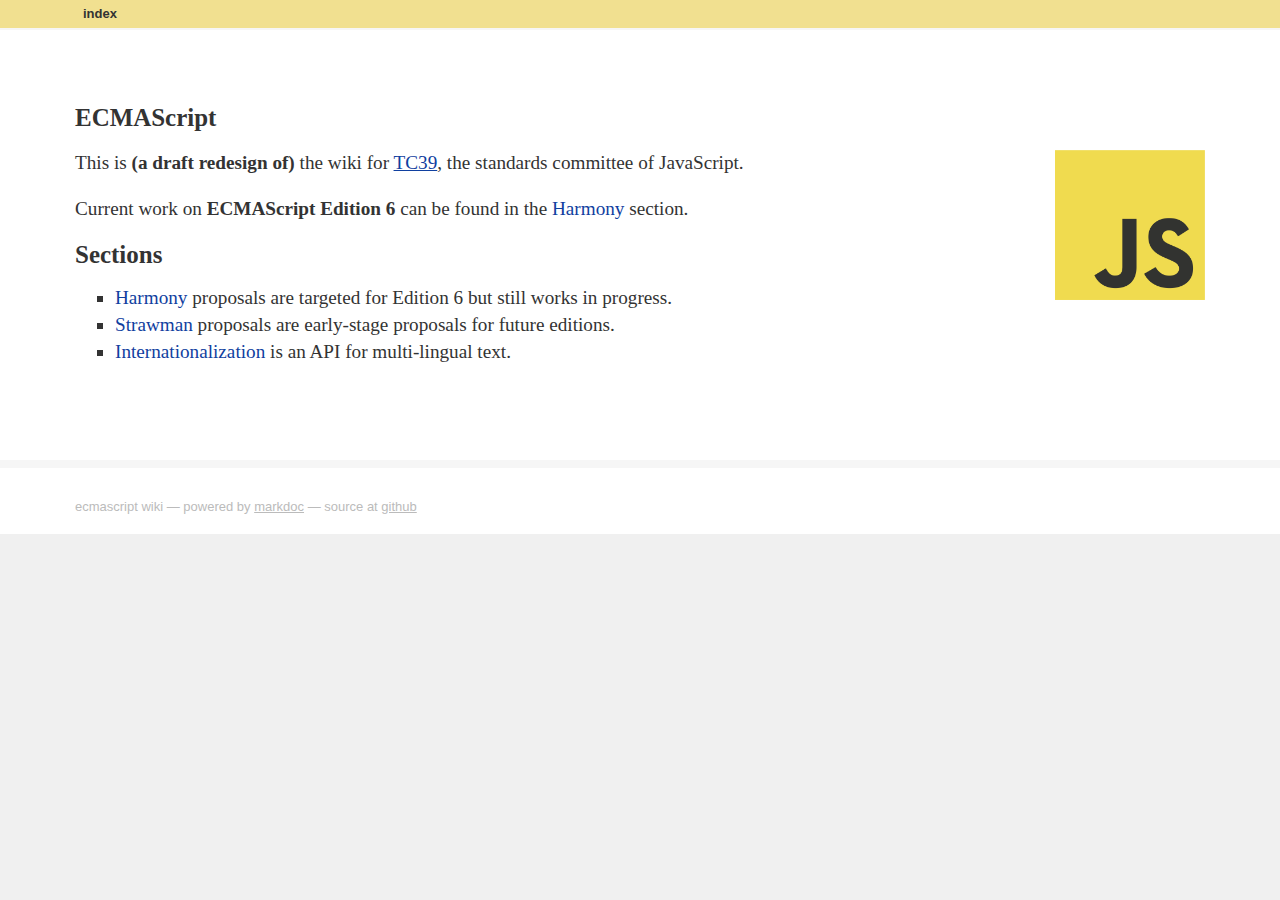
<file: index.html>
<?xml version="1.0" encoding="UTF-8"?>
<!DOCTYPE html PUBLIC "-//W3C//DTD XHTML+RDFa 1.0//EN"
    "http://www.w3.org/MarkUp/DTD/xhtml-rdfa-1.dtd">
<html xmlns="http://www.w3.org/1999/xhtml" xml:lang="en"
      xmlns:rdf="http://www.w3.org/1999/02/22-rdf-syntax-ns#"
      xmlns:rdfs="http://www.w3.org/2000/01/rdf-schema#"
      xmlns:dc="http://purl.org/dc/elements/1.1/"
      xmlns:foaf="http://xmlns.com/foaf/0.1/">
  
  <head>
    
    
      
        <meta http-equiv="Content-Type" content="application/xhtml+xml; charset=UTF-8" />
      
      
      <title>
        ECMAScript Wiki » 
        ECMAScript
      </title>
      
      
        <!-- YUI CSS reset, fonts, base -->
        <link rel="stylesheet" type="text/css" href="http://yui.yahooapis.com/combo?3.0.0/build/cssreset/reset-min.css&amp;3.0.0/build/cssfonts/fonts-min.css&amp;3.0.0/build/cssbase/base-min.css" media="screen, projection" />
        
        <link rel="stylesheet" type="text/css" href="media/css/style.css" media="screen, projection" />
        <link rel="stylesheet" type="text/css" href="media/css/pygments-cs.css" media="screen, projection" />
      
      
      
      
      
        
      
    <script type="text/javascript" src="http://use.typekit.com/ruc1ksw.js"></script>
    <script type="text/javascript">try{Typekit.load();}catch(e){}</script>
    <link rel="icon" href="/tc39-wiki/favicon.ico"/>
    
  </head>
  
  <body >
    
      
      
        
          
  
    <div id="breadcrumbs-container">
    <ol id="breadcrumbs">
      
        <li class="crumb-0 last">
          
            index
          
        </li>
      
    </ol> <!-- ol#breadcrumbs -->
    </div> <!-- div#breadcrumbs-container -->
  

        
      
      
      <div id="content">
      <div id="content-body">
        
        
        
        <h1>ECMAScript</h1>
<p><img class="logo" src="js.png" width="150" height="150"/> This is <strong>(a draft redesign of)</strong> the wiki for <a href="http://www.ecma-international.org/memento/TC39.htm">TC39</a>, the standards committee of JavaScript.</p>
<p>Current work on <strong>ECMAScript Edition 6</strong> can be found in the <a href="harmony">Harmony</a> section.</p>
<h1>Sections</h1>
<ul>
<li><a href="harmony">Harmony</a> proposals are targeted for Edition 6 but still works in progress.</li>
<li><a href="strawman">Strawman</a> proposals are early-stage proposals for future editions.</li>
<li><a href="intl">Internationalization</a> is an API for multi-lingual text.</li>
</ul>
        
        
        
        
        <hr class="clear" />
      </div> <!-- div#content-body -->
      </div> <!-- div#content -->
      
      
      <div id="footer">
      <div id="footer-body">
        <p>
          
            ECMAScript Wiki —
          
          Powered by <a href="http://markdoc.org/">Markdoc</a> —
          Source at <a href="http://github.com/dherman/tc39-wiki">GitHub</a>
        </p>
      </div>
      </div>
      
    
    
    
    <hr class="clear" />
  </body>
</html>
</file>
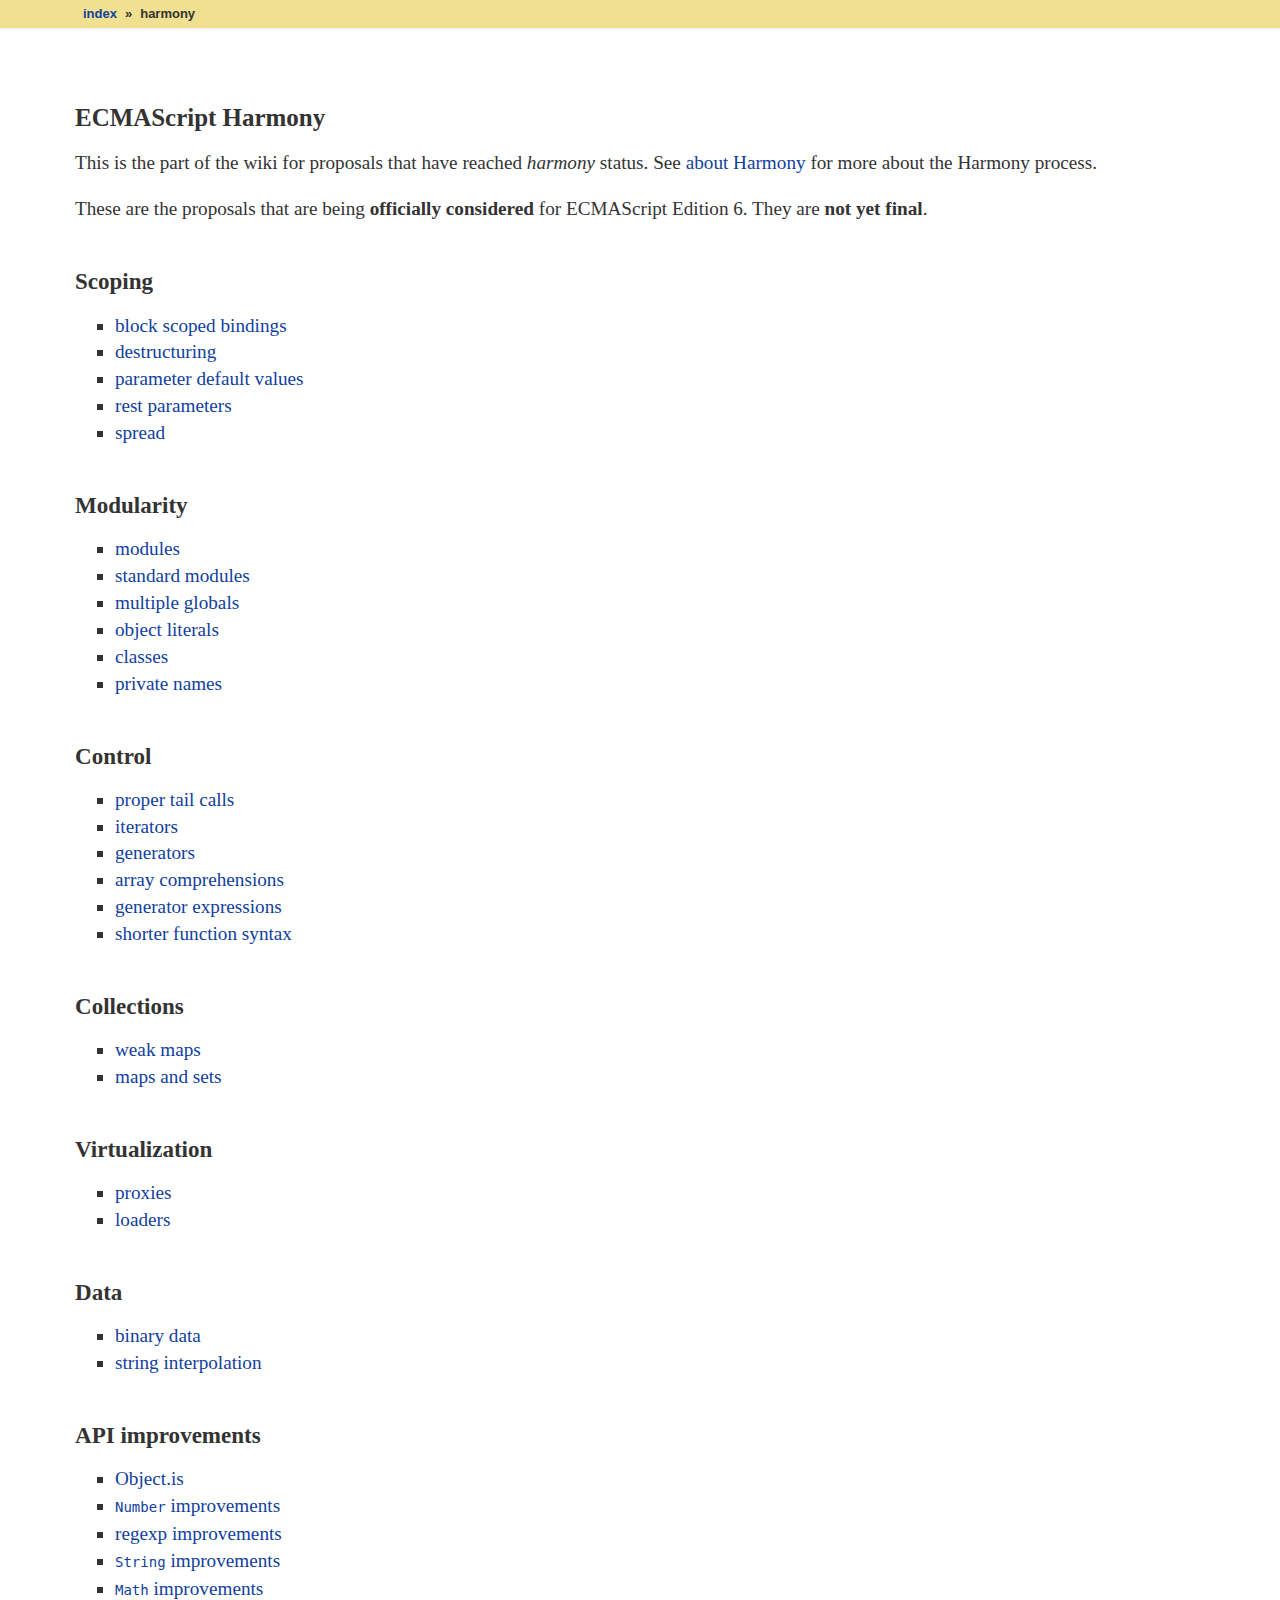
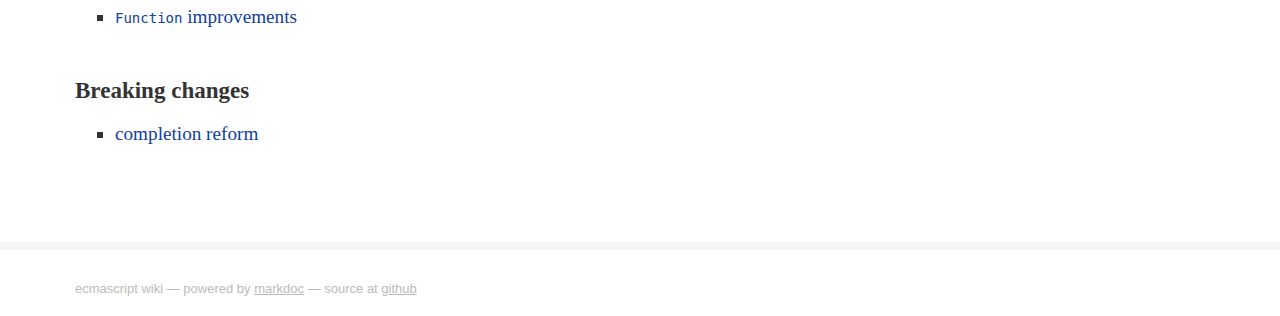
<file: harmony/index.html>
<?xml version="1.0" encoding="UTF-8"?>
<!DOCTYPE html PUBLIC "-//W3C//DTD XHTML+RDFa 1.0//EN"
    "http://www.w3.org/MarkUp/DTD/xhtml-rdfa-1.dtd">
<html xmlns="http://www.w3.org/1999/xhtml" xml:lang="en"
      xmlns:rdf="http://www.w3.org/1999/02/22-rdf-syntax-ns#"
      xmlns:rdfs="http://www.w3.org/2000/01/rdf-schema#"
      xmlns:dc="http://purl.org/dc/elements/1.1/"
      xmlns:foaf="http://xmlns.com/foaf/0.1/">
  
  <head>
    
    
      
        <meta http-equiv="Content-Type" content="application/xhtml+xml; charset=UTF-8" />
      
      
      <title>
        ECMAScript Wiki » 
        ECMAScript Harmony
      </title>
      
      
        <!-- YUI CSS reset, fonts, base -->
        <link rel="stylesheet" type="text/css" href="http://yui.yahooapis.com/combo?3.0.0/build/cssreset/reset-min.css&amp;3.0.0/build/cssfonts/fonts-min.css&amp;3.0.0/build/cssbase/base-min.css" media="screen, projection" />
        
        <link rel="stylesheet" type="text/css" href="../media/css/style.css" media="screen, projection" />
        <link rel="stylesheet" type="text/css" href="../media/css/pygments-cs.css" media="screen, projection" />
      
      
      
      
      
        
      
    <script type="text/javascript" src="http://use.typekit.com/ruc1ksw.js"></script>
    <script type="text/javascript">try{Typekit.load();}catch(e){}</script>
    <link rel="icon" href="/tc39-wiki/favicon.ico"/>
    
  </head>
  
  <body >
    
      
      
        
          
  
    <div id="breadcrumbs-container">
    <ol id="breadcrumbs">
      
        <li class="crumb-0 not-last">
          
            <a href="../">index</a>
          
        </li>
      
        <li class="crumb-1 last">
          
            harmony
          
        </li>
      
    </ol> <!-- ol#breadcrumbs -->
    </div> <!-- div#breadcrumbs-container -->
  

        
      
      
      <div id="content">
      <div id="content-body">
        
        
        
        <h1>ECMAScript Harmony</h1>
<p>This is the part of the wiki for proposals that have reached <em>harmony</em> status. See <a href="about">about Harmony</a> for more about the Harmony process.</p>
<p>These are the proposals that are being <strong>officially considered</strong> for ECMAScript Edition 6. They are <strong>not yet final</strong>.</p>
<h2>Scoping</h2>
<ul>
<li><a href="block-scoped-bindings">block scoped bindings</a></li>
<li><a href="destructuring">destructuring</a></li>
<li><a href="parameter-default-values">parameter default values</a></li>
<li><a href="rest-parameters">rest parameters</a></li>
<li><a href="spread">spread</a></li>
</ul>
<h2>Modularity</h2>
<ul>
<li><a href="modules">modules</a></li>
<li><a href="standard-modules">standard modules</a></li>
<li><a href="multiple-globals">multiple globals</a></li>
<li><a href="object-literals">object literals</a></li>
<li><a href="classes">classes</a></li>
<li><a href="private-names">private names</a></li>
</ul>
<h2>Control</h2>
<ul>
<li><a href="proper-tail-calls">proper tail calls</a></li>
<li><a href="iterators">iterators</a></li>
<li><a href="generators">generators</a></li>
<li><a href="array-comprehensions">array comprehensions</a></li>
<li><a href="generator-expressions">generator expressions</a></li>
<li><a href="shorter-function-syntax">shorter function syntax</a></li>
</ul>
<h2>Collections</h2>
<ul>
<li><a href="weak-maps">weak maps</a></li>
<li><a href="maps-and-sets">maps and sets</a></li>
</ul>
<h2>Virtualization</h2>
<ul>
<li><a href="proxies">proxies</a></li>
<li><a href="loaders">loaders</a></li>
</ul>
<h2>Data</h2>
<ul>
<li><a href="binary data">binary data</a></li>
<li><a href="string-interpolation">string interpolation</a></li>
</ul>
<h2>API improvements</h2>
<ul>
<li><a href="Object.is">Object.is</a></li>
<li><a href="Number-improvements"><code>Number</code> improvements</a></li>
<li><a href="regexp-improvements">regexp improvements</a></li>
<li><a href="String-improvements"><code>String</code> improvements</a></li>
<li><a href="Math-improvements"><code>Math</code> improvements</a></li>
<li><a href="Function-improvements"><code>Function</code> improvements</a></li>
</ul>
<h2>Breaking changes</h2>
<ul>
<li><a href="completion-reform">completion reform</a></li>
</ul>
        
        
        
        
        <hr class="clear" />
      </div> <!-- div#content-body -->
      </div> <!-- div#content -->
      
      
      <div id="footer">
      <div id="footer-body">
        <p>
          
            ECMAScript Wiki —
          
          Powered by <a href="http://markdoc.org/">Markdoc</a> —
          Source at <a href="http://github.com/dherman/tc39-wiki">GitHub</a>
        </p>
      </div>
      </div>
      
    
    
    
    <hr class="clear" />
  </body>
</html>
</file>
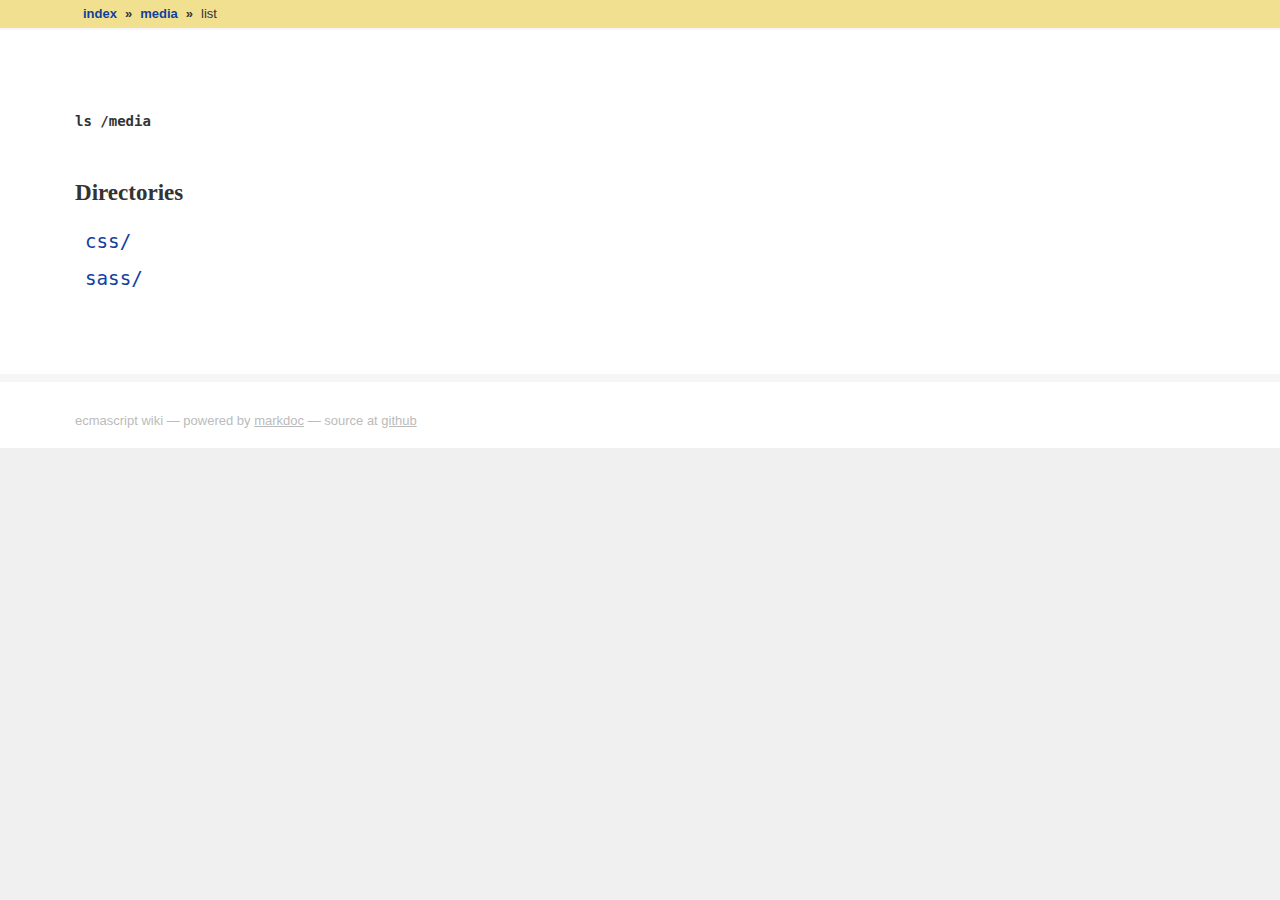
<file: media/index.html>
<?xml version="1.0" encoding="UTF-8"?>
<!DOCTYPE html PUBLIC "-//W3C//DTD XHTML+RDFa 1.0//EN"
    "http://www.w3.org/MarkUp/DTD/xhtml-rdfa-1.dtd">
<html xmlns="http://www.w3.org/1999/xhtml" xml:lang="en"
      xmlns:rdf="http://www.w3.org/1999/02/22-rdf-syntax-ns#"
      xmlns:rdfs="http://www.w3.org/2000/01/rdf-schema#"
      xmlns:dc="http://purl.org/dc/elements/1.1/"
      xmlns:foaf="http://xmlns.com/foaf/0.1/">
  
  <head>
    
    
      
        <meta http-equiv="Content-Type" content="application/xhtml+xml; charset=UTF-8" />
      
      
      <title>
        ECMAScript Wiki » 
        ls /media
      </title>
      
      
        <!-- YUI CSS reset, fonts, base -->
        <link rel="stylesheet" type="text/css" href="http://yui.yahooapis.com/combo?3.0.0/build/cssreset/reset-min.css&amp;3.0.0/build/cssfonts/fonts-min.css&amp;3.0.0/build/cssbase/base-min.css" media="screen, projection" />
        
        <link rel="stylesheet" type="text/css" href="css/style.css" media="screen, projection" />
        <link rel="stylesheet" type="text/css" href="css/pygments-cs.css" media="screen, projection" />
      
      
      
      
      
        
      
    <script type="text/javascript" src="http://use.typekit.com/ruc1ksw.js"></script>
    <script type="text/javascript">try{Typekit.load();}catch(e){}</script>
    <link rel="icon" href="/tc39-wiki/favicon.ico"/>
    
  </head>
  
  <body class="listing">
    
      
      
        
          
  
    <div id="breadcrumbs-container">
    <ol id="breadcrumbs">
      
        <li class="crumb-0 not-last">
          
            <a href="../">index</a>
          
        </li>
      
        <li class="crumb-1 not-last">
          
            <a href="./">media</a>
          
        </li>
      
        <li class="crumb-2 last">
          
            <span class="list-crumb">list</span>
          
        </li>
      
    </ol> <!-- ol#breadcrumbs -->
    </div> <!-- div#breadcrumbs-container -->
  

        
      
      
      <div id="content">
      <div id="content-body">
        
        
        
        
  <h1><code>ls /media</code></h1>

  
  <h2>Directories</h2>

  <table id="subdirs">
    
      <tr>
        <td class="name">
          <a class="dirlink" href="css/">
            css/
          </a>
        </td>
      </tr>
    
      <tr>
        <td class="name">
          <a class="dirlink" href="sass/">
            sass/
          </a>
        </td>
      </tr>
    
  </table>
  

  

  

        
        
        
        
        <hr class="clear" />
      </div> <!-- div#content-body -->
      </div> <!-- div#content -->
      
      
      <div id="footer">
      <div id="footer-body">
        <p>
          
            ECMAScript Wiki —
          
          Powered by <a href="http://markdoc.org/">Markdoc</a> —
          Source at <a href="http://github.com/dherman/tc39-wiki">GitHub</a>
        </p>
      </div>
      </div>
      
    
    
    
    <hr class="clear" />
  </body>
</html>
</file>
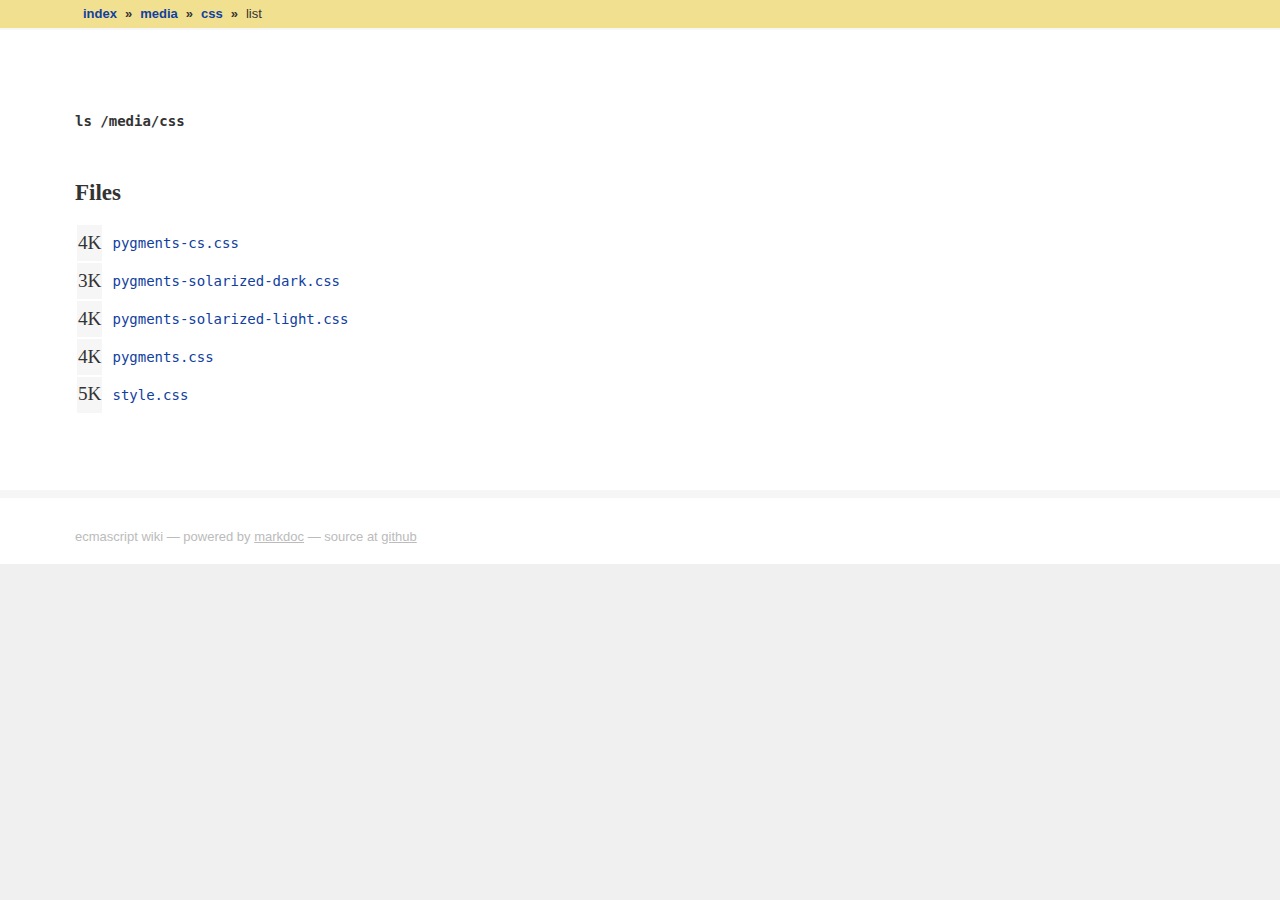
<file: media/css/index.html>
<?xml version="1.0" encoding="UTF-8"?>
<!DOCTYPE html PUBLIC "-//W3C//DTD XHTML+RDFa 1.0//EN"
    "http://www.w3.org/MarkUp/DTD/xhtml-rdfa-1.dtd">
<html xmlns="http://www.w3.org/1999/xhtml" xml:lang="en"
      xmlns:rdf="http://www.w3.org/1999/02/22-rdf-syntax-ns#"
      xmlns:rdfs="http://www.w3.org/2000/01/rdf-schema#"
      xmlns:dc="http://purl.org/dc/elements/1.1/"
      xmlns:foaf="http://xmlns.com/foaf/0.1/">
  
  <head>
    
    
      
        <meta http-equiv="Content-Type" content="application/xhtml+xml; charset=UTF-8" />
      
      
      <title>
        ECMAScript Wiki » 
        ls /media/css
      </title>
      
      
        <!-- YUI CSS reset, fonts, base -->
        <link rel="stylesheet" type="text/css" href="http://yui.yahooapis.com/combo?3.0.0/build/cssreset/reset-min.css&amp;3.0.0/build/cssfonts/fonts-min.css&amp;3.0.0/build/cssbase/base-min.css" media="screen, projection" />
        
        <link rel="stylesheet" type="text/css" href="style.css" media="screen, projection" />
        <link rel="stylesheet" type="text/css" href="pygments-cs.css" media="screen, projection" />
      
      
      
      
      
        
      
    <script type="text/javascript" src="http://use.typekit.com/ruc1ksw.js"></script>
    <script type="text/javascript">try{Typekit.load();}catch(e){}</script>
    <link rel="icon" href="/tc39-wiki/favicon.ico"/>
    
  </head>
  
  <body class="listing">
    
      
      
        
          
  
    <div id="breadcrumbs-container">
    <ol id="breadcrumbs">
      
        <li class="crumb-0 not-last">
          
            <a href="../../">index</a>
          
        </li>
      
        <li class="crumb-1 not-last">
          
            <a href="../">media</a>
          
        </li>
      
        <li class="crumb-2 not-last">
          
            <a href="./">css</a>
          
        </li>
      
        <li class="crumb-3 last">
          
            <span class="list-crumb">list</span>
          
        </li>
      
    </ol> <!-- ol#breadcrumbs -->
    </div> <!-- div#breadcrumbs-container -->
  

        
      
      
      <div id="content">
      <div id="content-body">
        
        
        
        
  <h1><code>ls /media/css</code></h1>

  

  

  
  <h2>Files</h2>

  <table id="files">
    
      <tr>
        <td class="size">4K</td>
        <td class="name">
          <a href="pygments-cs.css">
            <code>pygments-cs.css</code>
          </a>
        </td>
      </tr>
    
      <tr>
        <td class="size">3K</td>
        <td class="name">
          <a href="pygments-solarized-dark.css">
            <code>pygments-solarized-dark.css</code>
          </a>
        </td>
      </tr>
    
      <tr>
        <td class="size">4K</td>
        <td class="name">
          <a href="pygments-solarized-light.css">
            <code>pygments-solarized-light.css</code>
          </a>
        </td>
      </tr>
    
      <tr>
        <td class="size">4K</td>
        <td class="name">
          <a href="pygments.css">
            <code>pygments.css</code>
          </a>
        </td>
      </tr>
    
      <tr>
        <td class="size">5K</td>
        <td class="name">
          <a href="style.css">
            <code>style.css</code>
          </a>
        </td>
      </tr>
    
  </table>
  

        
        
        
        
        <hr class="clear" />
      </div> <!-- div#content-body -->
      </div> <!-- div#content -->
      
      
      <div id="footer">
      <div id="footer-body">
        <p>
          
            ECMAScript Wiki —
          
          Powered by <a href="http://markdoc.org/">Markdoc</a> —
          Source at <a href="http://github.com/dherman/tc39-wiki">GitHub</a>
        </p>
      </div>
      </div>
      
    
    
    
    <hr class="clear" />
  </body>
</html>
</file>
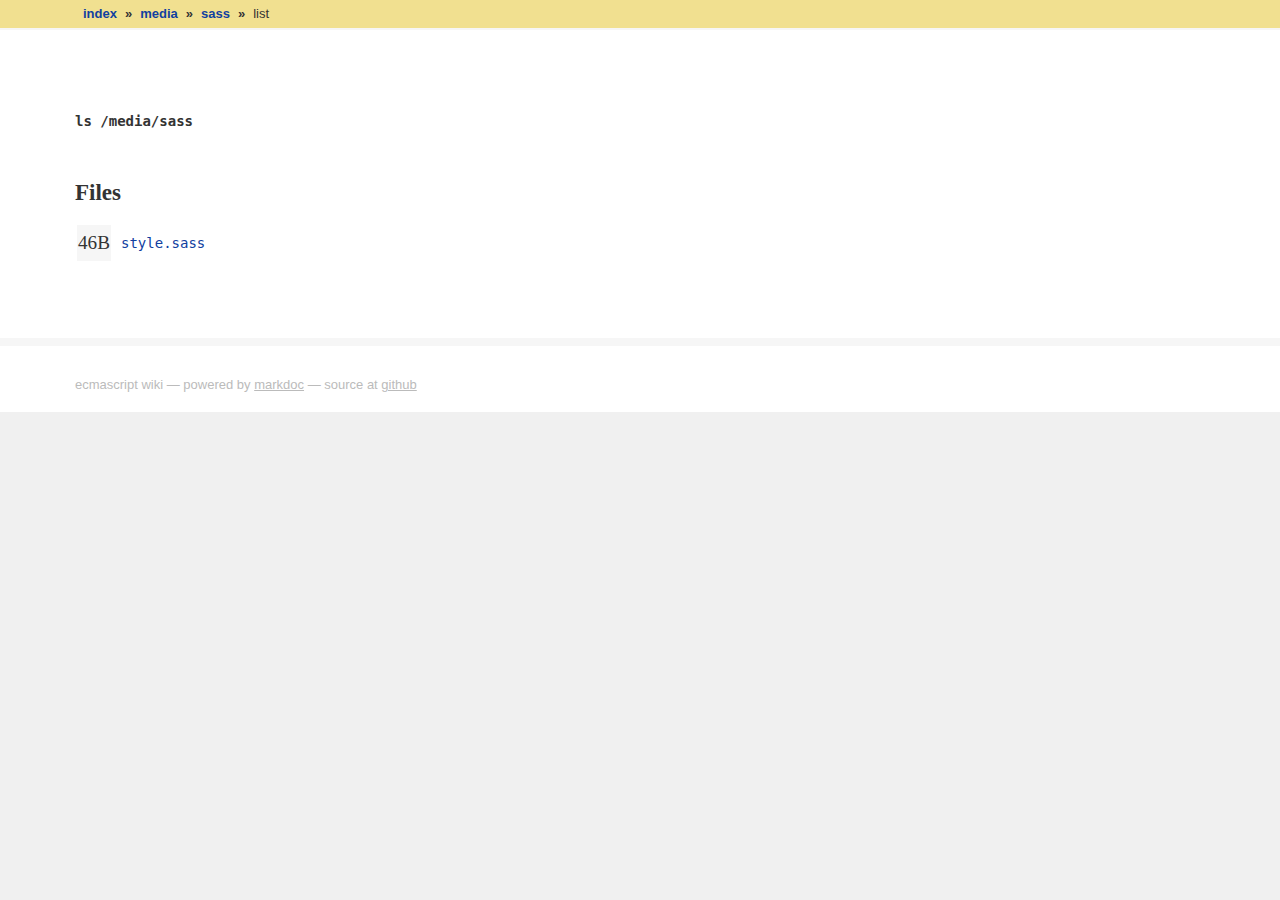
<file: media/sass/index.html>
<?xml version="1.0" encoding="UTF-8"?>
<!DOCTYPE html PUBLIC "-//W3C//DTD XHTML+RDFa 1.0//EN"
    "http://www.w3.org/MarkUp/DTD/xhtml-rdfa-1.dtd">
<html xmlns="http://www.w3.org/1999/xhtml" xml:lang="en"
      xmlns:rdf="http://www.w3.org/1999/02/22-rdf-syntax-ns#"
      xmlns:rdfs="http://www.w3.org/2000/01/rdf-schema#"
      xmlns:dc="http://purl.org/dc/elements/1.1/"
      xmlns:foaf="http://xmlns.com/foaf/0.1/">
  
  <head>
    
    
      
        <meta http-equiv="Content-Type" content="application/xhtml+xml; charset=UTF-8" />
      
      
      <title>
        ECMAScript Wiki » 
        ls /media/sass
      </title>
      
      
        <!-- YUI CSS reset, fonts, base -->
        <link rel="stylesheet" type="text/css" href="http://yui.yahooapis.com/combo?3.0.0/build/cssreset/reset-min.css&amp;3.0.0/build/cssfonts/fonts-min.css&amp;3.0.0/build/cssbase/base-min.css" media="screen, projection" />
        
        <link rel="stylesheet" type="text/css" href="../css/style.css" media="screen, projection" />
        <link rel="stylesheet" type="text/css" href="../css/pygments-cs.css" media="screen, projection" />
      
      
      
      
      
        
      
    <script type="text/javascript" src="http://use.typekit.com/ruc1ksw.js"></script>
    <script type="text/javascript">try{Typekit.load();}catch(e){}</script>
    <link rel="icon" href="/tc39-wiki/favicon.ico"/>
    
  </head>
  
  <body class="listing">
    
      
      
        
          
  
    <div id="breadcrumbs-container">
    <ol id="breadcrumbs">
      
        <li class="crumb-0 not-last">
          
            <a href="../../">index</a>
          
        </li>
      
        <li class="crumb-1 not-last">
          
            <a href="../">media</a>
          
        </li>
      
        <li class="crumb-2 not-last">
          
            <a href="./">sass</a>
          
        </li>
      
        <li class="crumb-3 last">
          
            <span class="list-crumb">list</span>
          
        </li>
      
    </ol> <!-- ol#breadcrumbs -->
    </div> <!-- div#breadcrumbs-container -->
  

        
      
      
      <div id="content">
      <div id="content-body">
        
        
        
        
  <h1><code>ls /media/sass</code></h1>

  

  

  
  <h2>Files</h2>

  <table id="files">
    
      <tr>
        <td class="size">46B</td>
        <td class="name">
          <a href="style.sass">
            <code>style.sass</code>
          </a>
        </td>
      </tr>
    
  </table>
  

        
        
        
        
        <hr class="clear" />
      </div> <!-- div#content-body -->
      </div> <!-- div#content -->
      
      
      <div id="footer">
      <div id="footer-body">
        <p>
          
            ECMAScript Wiki —
          
          Powered by <a href="http://markdoc.org/">Markdoc</a> —
          Source at <a href="http://github.com/dherman/tc39-wiki">GitHub</a>
        </p>
      </div>
      </div>
      
    
    
    
    <hr class="clear" />
  </body>
</html>
</file>
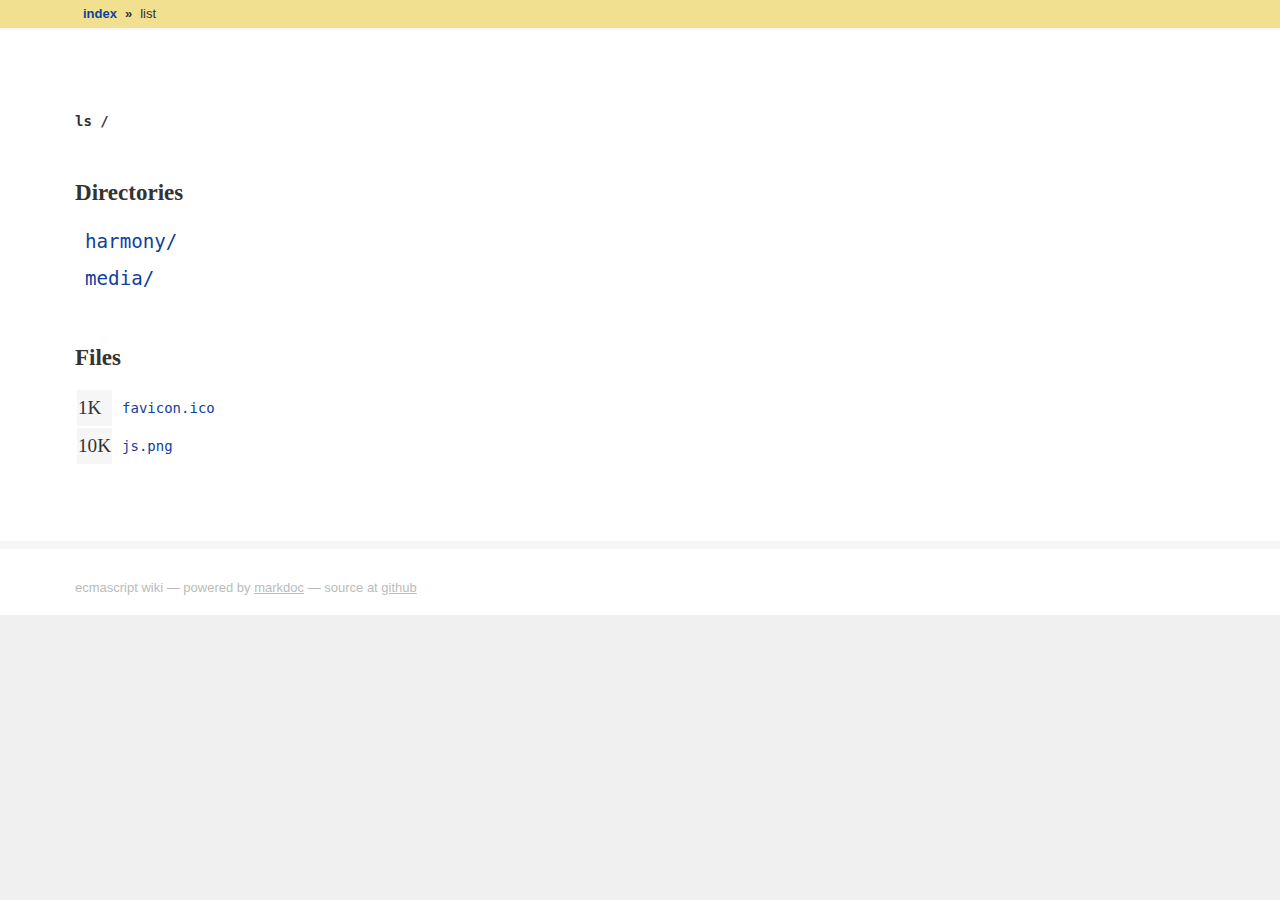
<file: _list.html>
<?xml version="1.0" encoding="UTF-8"?>
<!DOCTYPE html PUBLIC "-//W3C//DTD XHTML+RDFa 1.0//EN"
    "http://www.w3.org/MarkUp/DTD/xhtml-rdfa-1.dtd">
<html xmlns="http://www.w3.org/1999/xhtml" xml:lang="en"
      xmlns:rdf="http://www.w3.org/1999/02/22-rdf-syntax-ns#"
      xmlns:rdfs="http://www.w3.org/2000/01/rdf-schema#"
      xmlns:dc="http://purl.org/dc/elements/1.1/"
      xmlns:foaf="http://xmlns.com/foaf/0.1/">
  
  <head>
    
    
      
        <meta http-equiv="Content-Type" content="application/xhtml+xml; charset=UTF-8" />
      
      
      <title>
        ECMAScript Wiki » 
        ls /
      </title>
      
      
        <!-- YUI CSS reset, fonts, base -->
        <link rel="stylesheet" type="text/css" href="http://yui.yahooapis.com/combo?3.0.0/build/cssreset/reset-min.css&amp;3.0.0/build/cssfonts/fonts-min.css&amp;3.0.0/build/cssbase/base-min.css" media="screen, projection" />
        
        <link rel="stylesheet" type="text/css" href="media/css/style.css" media="screen, projection" />
        <link rel="stylesheet" type="text/css" href="media/css/pygments-cs.css" media="screen, projection" />
      
      
      
      
      
        
      
    <script type="text/javascript" src="http://use.typekit.com/ruc1ksw.js"></script>
    <script type="text/javascript">try{Typekit.load();}catch(e){}</script>
    <link rel="icon" href="/tc39-wiki/favicon.ico"/>
    
  </head>
  
  <body class="listing">
    
      
      
        
          
  
    <div id="breadcrumbs-container">
    <ol id="breadcrumbs">
      
        <li class="crumb-0 not-last">
          
            <a href="./">index</a>
          
        </li>
      
        <li class="crumb-1 last">
          
            <span class="list-crumb">list</span>
          
        </li>
      
    </ol> <!-- ol#breadcrumbs -->
    </div> <!-- div#breadcrumbs-container -->
  

        
      
      
      <div id="content">
      <div id="content-body">
        
        
        
        
  <h1><code>ls /</code></h1>

  
  <h2>Directories</h2>

  <table id="subdirs">
    
      <tr>
        <td class="name">
          <a class="dirlink" href="harmony/">
            harmony/
          </a>
        </td>
      </tr>
    
      <tr>
        <td class="name">
          <a class="dirlink" href="media/">
            media/
          </a>
        </td>
      </tr>
    
  </table>
  

  

  
  <h2>Files</h2>

  <table id="files">
    
      <tr>
        <td class="size">1K</td>
        <td class="name">
          <a href="favicon.ico">
            <code>favicon.ico</code>
          </a>
        </td>
      </tr>
    
      <tr>
        <td class="size">10K</td>
        <td class="name">
          <a href="js.png">
            <code>js.png</code>
          </a>
        </td>
      </tr>
    
  </table>
  

        
        
        
        
        <hr class="clear" />
      </div> <!-- div#content-body -->
      </div> <!-- div#content -->
      
      
      <div id="footer">
      <div id="footer-body">
        <p>
          
            ECMAScript Wiki —
          
          Powered by <a href="http://markdoc.org/">Markdoc</a> —
          Source at <a href="http://github.com/dherman/tc39-wiki">GitHub</a>
        </p>
      </div>
      </div>
      
    
    
    
    <hr class="clear" />
  </body>
</html>
</file>
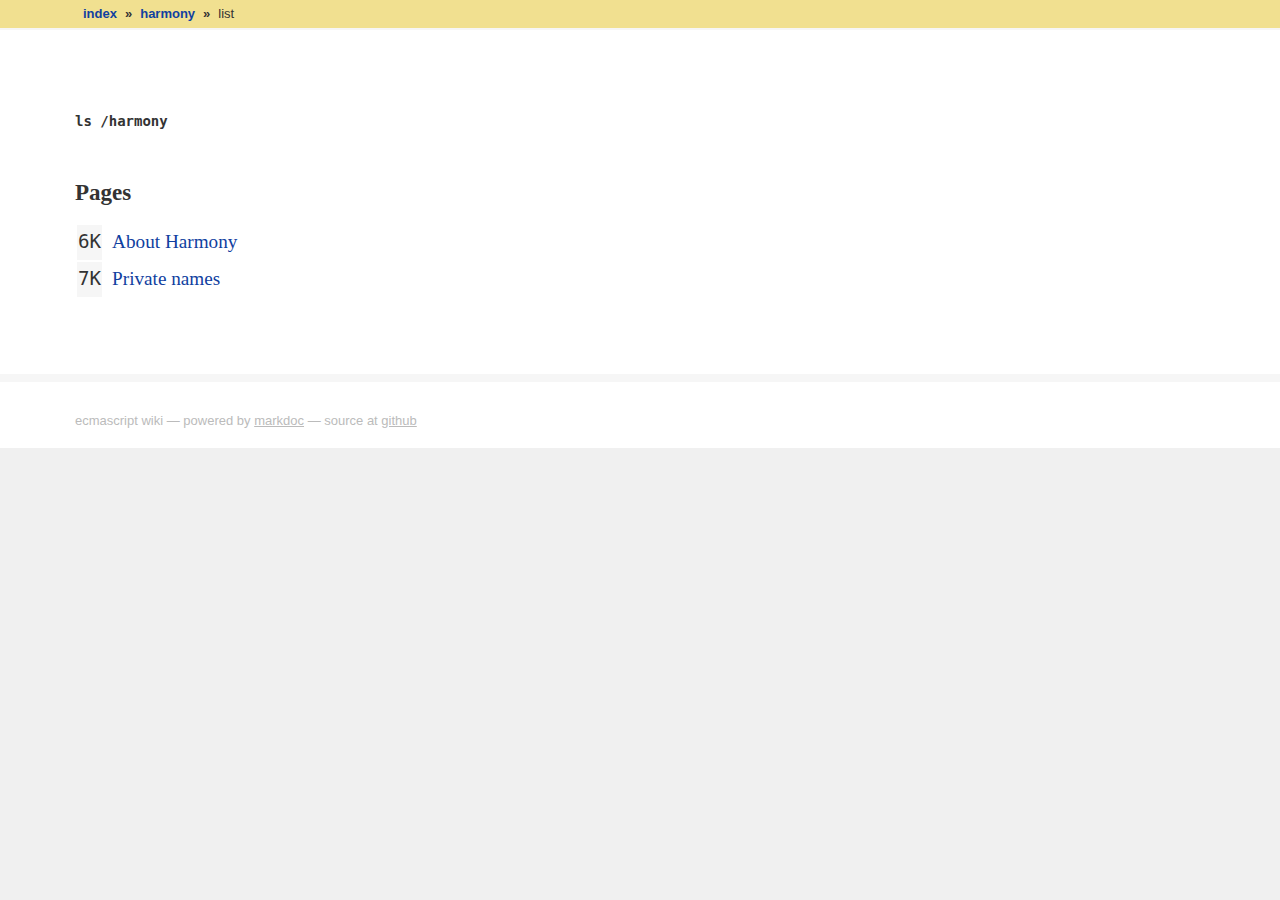
<file: harmony/_list.html>
<?xml version="1.0" encoding="UTF-8"?>
<!DOCTYPE html PUBLIC "-//W3C//DTD XHTML+RDFa 1.0//EN"
    "http://www.w3.org/MarkUp/DTD/xhtml-rdfa-1.dtd">
<html xmlns="http://www.w3.org/1999/xhtml" xml:lang="en"
      xmlns:rdf="http://www.w3.org/1999/02/22-rdf-syntax-ns#"
      xmlns:rdfs="http://www.w3.org/2000/01/rdf-schema#"
      xmlns:dc="http://purl.org/dc/elements/1.1/"
      xmlns:foaf="http://xmlns.com/foaf/0.1/">
  
  <head>
    
    
      
        <meta http-equiv="Content-Type" content="application/xhtml+xml; charset=UTF-8" />
      
      
      <title>
        ECMAScript Wiki » 
        ls /harmony
      </title>
      
      
        <!-- YUI CSS reset, fonts, base -->
        <link rel="stylesheet" type="text/css" href="http://yui.yahooapis.com/combo?3.0.0/build/cssreset/reset-min.css&amp;3.0.0/build/cssfonts/fonts-min.css&amp;3.0.0/build/cssbase/base-min.css" media="screen, projection" />
        
        <link rel="stylesheet" type="text/css" href="../media/css/style.css" media="screen, projection" />
        <link rel="stylesheet" type="text/css" href="../media/css/pygments-cs.css" media="screen, projection" />
      
      
      
      
      
        
      
    <script type="text/javascript" src="http://use.typekit.com/ruc1ksw.js"></script>
    <script type="text/javascript">try{Typekit.load();}catch(e){}</script>
    <link rel="icon" href="/tc39-wiki/favicon.ico"/>
    
  </head>
  
  <body class="listing">
    
      
      
        
          
  
    <div id="breadcrumbs-container">
    <ol id="breadcrumbs">
      
        <li class="crumb-0 not-last">
          
            <a href="../">index</a>
          
        </li>
      
        <li class="crumb-1 not-last">
          
            <a href="./">harmony</a>
          
        </li>
      
        <li class="crumb-2 last">
          
            <span class="list-crumb">list</span>
          
        </li>
      
    </ol> <!-- ol#breadcrumbs -->
    </div> <!-- div#breadcrumbs-container -->
  

        
      
      
      <div id="content">
      <div id="content-body">
        
        
        
        
  <h1><code>ls /harmony</code></h1>

  

  
  <h2>Pages</h2>

  <table id="pages">
    
      <tr>
        <td class="size">6K</td>
        <td class="name">
          <a href="about" title="About Harmony">
            About Harmony
          </a>
        </td>
      </tr>
    
      <tr>
        <td class="size">7K</td>
        <td class="name">
          <a href="private-names" title="Private names">
            Private names
          </a>
        </td>
      </tr>
    
  </table>
  

  

        
        
        
        
        <hr class="clear" />
      </div> <!-- div#content-body -->
      </div> <!-- div#content -->
      
      
      <div id="footer">
      <div id="footer-body">
        <p>
          
            ECMAScript Wiki —
          
          Powered by <a href="http://markdoc.org/">Markdoc</a> —
          Source at <a href="http://github.com/dherman/tc39-wiki">GitHub</a>
        </p>
      </div>
      </div>
      
    
    
    
    <hr class="clear" />
  </body>
</html>
</file>
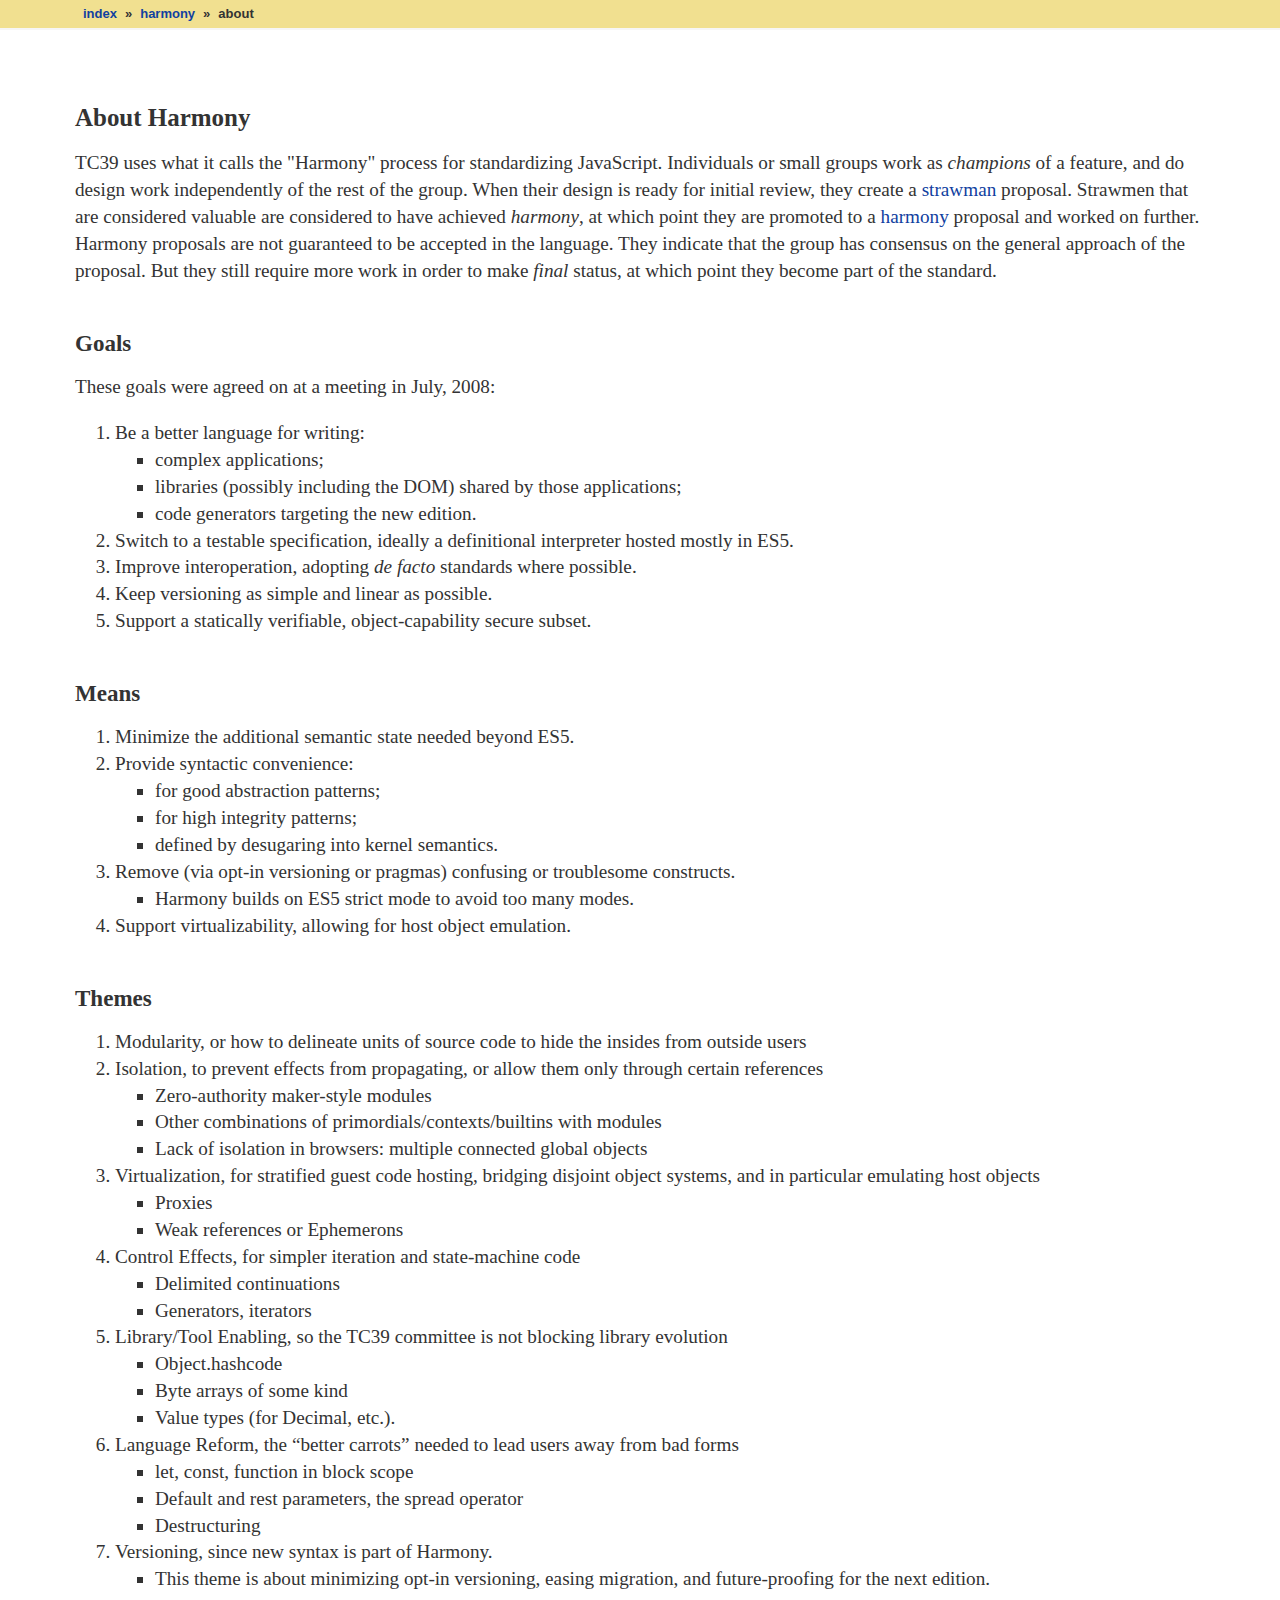
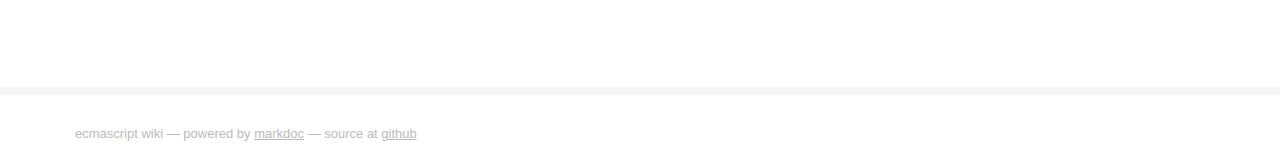
<file: harmony/about.html>
<?xml version="1.0" encoding="UTF-8"?>
<!DOCTYPE html PUBLIC "-//W3C//DTD XHTML+RDFa 1.0//EN"
    "http://www.w3.org/MarkUp/DTD/xhtml-rdfa-1.dtd">
<html xmlns="http://www.w3.org/1999/xhtml" xml:lang="en"
      xmlns:rdf="http://www.w3.org/1999/02/22-rdf-syntax-ns#"
      xmlns:rdfs="http://www.w3.org/2000/01/rdf-schema#"
      xmlns:dc="http://purl.org/dc/elements/1.1/"
      xmlns:foaf="http://xmlns.com/foaf/0.1/">
  
  <head>
    
    
      
        <meta http-equiv="Content-Type" content="application/xhtml+xml; charset=UTF-8" />
      
      
      <title>
        ECMAScript Wiki » 
        About Harmony
      </title>
      
      
        <!-- YUI CSS reset, fonts, base -->
        <link rel="stylesheet" type="text/css" href="http://yui.yahooapis.com/combo?3.0.0/build/cssreset/reset-min.css&amp;3.0.0/build/cssfonts/fonts-min.css&amp;3.0.0/build/cssbase/base-min.css" media="screen, projection" />
        
        <link rel="stylesheet" type="text/css" href="../media/css/style.css" media="screen, projection" />
        <link rel="stylesheet" type="text/css" href="../media/css/pygments-cs.css" media="screen, projection" />
      
      
      
      
      
        
      
    <script type="text/javascript" src="http://use.typekit.com/ruc1ksw.js"></script>
    <script type="text/javascript">try{Typekit.load();}catch(e){}</script>
    <link rel="icon" href="/tc39-wiki/favicon.ico"/>
    
  </head>
  
  <body >
    
      
      
        
          
  
    <div id="breadcrumbs-container">
    <ol id="breadcrumbs">
      
        <li class="crumb-0 not-last">
          
            <a href="../">index</a>
          
        </li>
      
        <li class="crumb-1 not-last">
          
            <a href="./">harmony</a>
          
        </li>
      
        <li class="crumb-2 last">
          
            about
          
        </li>
      
    </ol> <!-- ol#breadcrumbs -->
    </div> <!-- div#breadcrumbs-container -->
  

        
      
      
      <div id="content">
      <div id="content-body">
        
        
        
        <h1>About Harmony</h1>
<p>TC39 uses what it calls the "Harmony" process for standardizing JavaScript. Individuals or small groups work as <em>champions</em> of a feature, and do design work independently of the rest of the group. When their design is ready for initial review, they create a <a href="../strawman">strawman</a> proposal. Strawmen that are considered valuable are considered to have achieved <em>harmony</em>, at which point they are promoted to a <a href="./">harmony</a> proposal and worked on further. Harmony proposals are not guaranteed to be accepted in the language. They indicate that the group has consensus on the general approach of the proposal. But they still require more work in order to make <em>final</em> status, at which point they become part of the standard.</p>
<h2>Goals</h2>
<p>These goals were agreed on at a meeting in July, 2008:</p>
<ol>
<li>Be a better language for writing:<ul>
<li>complex applications;</li>
<li>libraries (possibly including the DOM) shared by those applications;</li>
<li>code generators targeting the new edition.</li>
</ul>
</li>
<li>Switch to a testable specification, ideally a definitional interpreter hosted mostly in ES5.</li>
<li>Improve interoperation, adopting <em>de facto</em> standards where possible.</li>
<li>Keep versioning as simple and linear as possible.</li>
<li>Support a statically verifiable, object-capability secure subset.</li>
</ol>
<h2>Means</h2>
<ol>
<li>Minimize the additional semantic state needed beyond ES5.</li>
<li>Provide syntactic convenience:<ul>
<li>for good abstraction patterns;</li>
<li>for high integrity patterns;</li>
<li>defined by desugaring into kernel semantics.</li>
</ul>
</li>
<li>Remove (via opt-in versioning or pragmas) confusing or troublesome constructs.<ul>
<li>Harmony builds on ES5 strict mode to avoid too many modes.</li>
</ul>
</li>
<li>Support virtualizability, allowing for host object emulation.</li>
</ol>
<h2>Themes</h2>
<ol>
<li>Modularity, or how to delineate units of source code to hide the insides from outside users</li>
<li>Isolation, to prevent effects from propagating, or allow them only through certain references<ul>
<li>Zero-authority maker-style modules</li>
<li>Other combinations of primordials/contexts/builtins with modules</li>
<li>Lack of isolation in browsers: multiple connected global objects</li>
</ul>
</li>
<li>Virtualization, for stratified guest code hosting, bridging disjoint object systems, and in particular emulating host objects<ul>
<li>Proxies</li>
<li>Weak references or Ephemerons</li>
</ul>
</li>
<li>Control Effects, for simpler iteration and state-machine code<ul>
<li>Delimited continuations</li>
<li>Generators, iterators</li>
</ul>
</li>
<li>Library/Tool Enabling, so the TC39 committee is not blocking library evolution<ul>
<li>Object.hashcode</li>
<li>Byte arrays of some kind</li>
<li>Value types (for Decimal, etc.).</li>
</ul>
</li>
<li>Language Reform, the “better carrots” needed to lead users away from bad forms<ul>
<li>let, const, function in block scope</li>
<li>Default and rest parameters, the spread operator</li>
<li>Destructuring</li>
</ul>
</li>
<li>Versioning, since new syntax is part of Harmony.<ul>
<li>This theme is about minimizing opt-in versioning, easing migration, and future-proofing for the next edition.</li>
</ul>
</li>
</ol>
        
        
        
        
        <hr class="clear" />
      </div> <!-- div#content-body -->
      </div> <!-- div#content -->
      
      
      <div id="footer">
      <div id="footer-body">
        <p>
          
            ECMAScript Wiki —
          
          Powered by <a href="http://markdoc.org/">Markdoc</a> —
          Source at <a href="http://github.com/dherman/tc39-wiki">GitHub</a>
        </p>
      </div>
      </div>
      
    
    
    
    <hr class="clear" />
  </body>
</html>
</file>
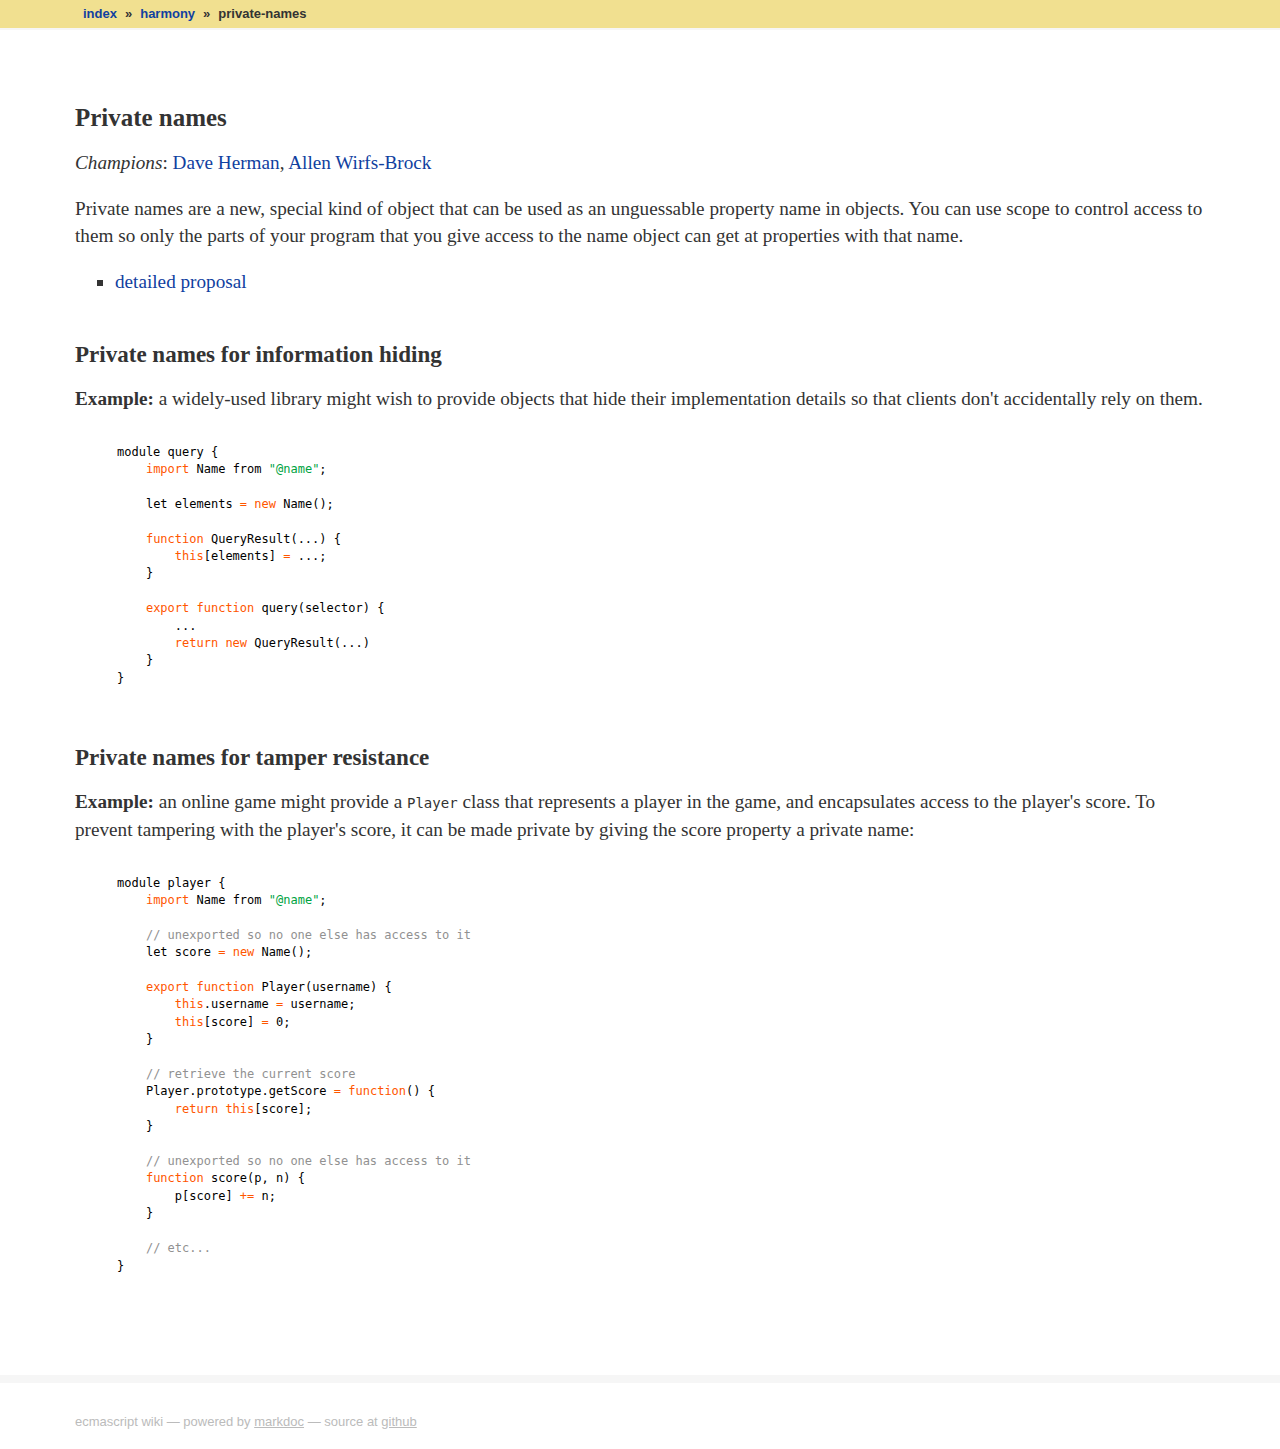
<file: harmony/private-names.html>
<?xml version="1.0" encoding="UTF-8"?>
<!DOCTYPE html PUBLIC "-//W3C//DTD XHTML+RDFa 1.0//EN"
    "http://www.w3.org/MarkUp/DTD/xhtml-rdfa-1.dtd">
<html xmlns="http://www.w3.org/1999/xhtml" xml:lang="en"
      xmlns:rdf="http://www.w3.org/1999/02/22-rdf-syntax-ns#"
      xmlns:rdfs="http://www.w3.org/2000/01/rdf-schema#"
      xmlns:dc="http://purl.org/dc/elements/1.1/"
      xmlns:foaf="http://xmlns.com/foaf/0.1/">
  
  <head>
    
    
      
        <meta http-equiv="Content-Type" content="application/xhtml+xml; charset=UTF-8" />
      
      
      <title>
        ECMAScript Wiki » 
        Private names
      </title>
      
      
        <!-- YUI CSS reset, fonts, base -->
        <link rel="stylesheet" type="text/css" href="http://yui.yahooapis.com/combo?3.0.0/build/cssreset/reset-min.css&amp;3.0.0/build/cssfonts/fonts-min.css&amp;3.0.0/build/cssbase/base-min.css" media="screen, projection" />
        
        <link rel="stylesheet" type="text/css" href="../media/css/style.css" media="screen, projection" />
        <link rel="stylesheet" type="text/css" href="../media/css/pygments-cs.css" media="screen, projection" />
      
      
      
      
      
        
      
    <script type="text/javascript" src="http://use.typekit.com/ruc1ksw.js"></script>
    <script type="text/javascript">try{Typekit.load();}catch(e){}</script>
    <link rel="icon" href="/tc39-wiki/favicon.ico"/>
    
  </head>
  
  <body >
    
      
      
        
          
  
    <div id="breadcrumbs-container">
    <ol id="breadcrumbs">
      
        <li class="crumb-0 not-last">
          
            <a href="../">index</a>
          
        </li>
      
        <li class="crumb-1 not-last">
          
            <a href="./">harmony</a>
          
        </li>
      
        <li class="crumb-2 last">
          
            private-names
          
        </li>
      
    </ol> <!-- ol#breadcrumbs -->
    </div> <!-- div#breadcrumbs-container -->
  

        
      
      
      <div id="content">
      <div id="content-body">
        
        
        
        <h1>Private names</h1>
<p><em>Champions</em>: <a href="../contributors/dave-herman">Dave Herman</a>, <a href="../contributors/allen-wirfs-brock">Allen Wirfs-Brock</a></p>
<p>Private names are a new, special kind of object that can be used as an unguessable property name in objects. You can use scope to control access to them so only the parts of your program that you give access to the name object can get at properties with that name.</p>
<ul>
<li><a href="details/private-names">detailed proposal</a></li>
</ul>
<h2>Private names for information hiding</h2>
<p><strong>Example:</strong> a widely-used library might wish to provide objects that hide their implementation details so that clients don't accidentally rely on them.</p>
<div class="codehilite"><pre><span class="nx">module</span> <span class="nx">query</span> <span class="p">{</span>
    <span class="kr">import</span> <span class="nx">Name</span> <span class="nx">from</span> <span class="s2">&quot;@name&quot;</span><span class="p">;</span>

    <span class="nx">let</span> <span class="nx">elements</span> <span class="o">=</span> <span class="k">new</span> <span class="nx">Name</span><span class="p">();</span>

    <span class="kd">function</span> <span class="nx">QueryResult</span><span class="p">(...)</span> <span class="p">{</span>
        <span class="k">this</span><span class="p">[</span><span class="nx">elements</span><span class="p">]</span> <span class="o">=</span> <span class="p">...;</span>
    <span class="p">}</span>

    <span class="kr">export</span> <span class="kd">function</span> <span class="nx">query</span><span class="p">(</span><span class="nx">selector</span><span class="p">)</span> <span class="p">{</span>
        <span class="p">...</span>
        <span class="k">return</span> <span class="k">new</span> <span class="nx">QueryResult</span><span class="p">(...)</span>
    <span class="p">}</span>
<span class="p">}</span>
</pre></div>


<h2>Private names for tamper resistance</h2>
<p><strong>Example:</strong> an online game might provide a <code>Player</code> class that represents a player in the game, and encapsulates access to the player's score. To prevent tampering with the player's score, it can be made private by giving the score property a private name:</p>
<div class="codehilite"><pre><span class="nx">module</span> <span class="nx">player</span> <span class="p">{</span>
    <span class="kr">import</span> <span class="nx">Name</span> <span class="nx">from</span> <span class="s2">&quot;@name&quot;</span><span class="p">;</span>

    <span class="c1">// unexported so no one else has access to it</span>
    <span class="nx">let</span> <span class="nx">score</span> <span class="o">=</span> <span class="k">new</span> <span class="nx">Name</span><span class="p">();</span>

    <span class="kr">export</span> <span class="kd">function</span> <span class="nx">Player</span><span class="p">(</span><span class="nx">username</span><span class="p">)</span> <span class="p">{</span>
        <span class="k">this</span><span class="p">.</span><span class="nx">username</span> <span class="o">=</span> <span class="nx">username</span><span class="p">;</span>
        <span class="k">this</span><span class="p">[</span><span class="nx">score</span><span class="p">]</span> <span class="o">=</span> <span class="mi">0</span><span class="p">;</span>
    <span class="p">}</span>

    <span class="c1">// retrieve the current score</span>
    <span class="nx">Player</span><span class="p">.</span><span class="nx">prototype</span><span class="p">.</span><span class="nx">getScore</span> <span class="o">=</span> <span class="kd">function</span><span class="p">()</span> <span class="p">{</span>
        <span class="k">return</span> <span class="k">this</span><span class="p">[</span><span class="nx">score</span><span class="p">];</span>
    <span class="p">}</span>

    <span class="c1">// unexported so no one else has access to it</span>
    <span class="kd">function</span> <span class="nx">score</span><span class="p">(</span><span class="nx">p</span><span class="p">,</span> <span class="nx">n</span><span class="p">)</span> <span class="p">{</span>
        <span class="nx">p</span><span class="p">[</span><span class="nx">score</span><span class="p">]</span> <span class="o">+=</span> <span class="nx">n</span><span class="p">;</span>
    <span class="p">}</span>

    <span class="c1">// etc...</span>
<span class="p">}</span>
</pre></div>
        
        
        
        
        <hr class="clear" />
      </div> <!-- div#content-body -->
      </div> <!-- div#content -->
      
      
      <div id="footer">
      <div id="footer-body">
        <p>
          
            ECMAScript Wiki —
          
          Powered by <a href="http://markdoc.org/">Markdoc</a> —
          Source at <a href="http://github.com/dherman/tc39-wiki">GitHub</a>
        </p>
      </div>
      </div>
      
    
    
    
    <hr class="clear" />
  </body>
</html>
</file>
<file: media/css/style.css>
html {
  background-color: #f0f0f0; }

body {
  background-color: white;
  margin: 0 auto;
  width: 100%; }
  body #breadcrumbs, body #content, body #footer {
    background-color: white;
    clear: both;
    float: left;
    overflow: hidden;
    padding: 0;
    margin: 0; }
  body #breadcrumbs-container {
    width: 100%;
    height: 28px;
    background-color: #f1e090;
    padding: 0;
    margin: 0;
    position: relative;
    border-bottom: 2px solid #f6f6f6; }
  body #content {
    margin: 0;
    width: 100%; }
  body #content-body {
    width: 100%;
    padding: 75px 75px;
    -moz-box-sizing: border-box;
    -webkit-box-sizing: border-box;
    -ms-box-sizing: border-box;
    -o-box-sizing: border-box;
    box-sizing: border-box; }
  body #breadcrumbs {
    background: none;
    height: 28px;
    margin: 0 75px; }
    body #breadcrumbs li {
      float: left;
      list-style: none;
      margin: 0;
      padding: 0; }
      body #breadcrumbs li a {
        display: block;
        float: left;
        padding: 0 8px; }
      body #breadcrumbs li.last {
        padding: 0 8px; }
      body #breadcrumbs li.not-last:after {
        content: "»";
        float: right; }
  body #footer {
    width: 100%;
    border-top: 8px solid #f6f6f6;
    padding-top: 13px; }
  body #footer-body {
    -moz-box-sizing: border-box;
    -webkit-box-sizing: border-box;
    -ms-box-sizing: border-box;
    -o-box-sizing: border-box;
    box-sizing: border-box;
    width: 100%;
    padding: 0 75px; }
  body .clear {
    clear: both;
    border-width: 0;
    margin: 0;
    visibility: hidden; }

body.listing table#pages tr, body.listing table#subdirs tr, body.listing table#files tr {
  border-bottom: 1px solid #777777;
  border-top: 1px solid #777777; }
body.listing table#pages td, body.listing table#subdirs td, body.listing table#files td {
  border: none; }
  body.listing table#pages td.size, body.listing table#subdirs td.size, body.listing table#files td.size {
    background-color: #f6f6f6; }
  body.listing table#pages td.name, body.listing table#subdirs td.name, body.listing table#files td.name {
    padding: 0; }
    body.listing table#pages td.name a, body.listing table#subdirs td.name a, body.listing table#files td.name a {
      display: block;
      margin: 0;
      padding: 4px 8px; }

blockquote {
  background-color: #f6f6f6;
  padding: 13px;
  padding-bottom: 1px; }

hr {
  border-style: solid;
  border: none;
  border-top: 1px solid #777777;
  margin: 28px 0; }

dl {
  margin-left: 0; }
  dl dd {
    margin-bottom: 13px;
    margin-left: 13px; }

ul {
  margin-top: 0; }
  ul li {
    list-style: square outside; }
  ul ul {
    margin-bottom: 0; }

img.logo {
  float: right; }

pre {
  margin-bottom: 13px;
  margin-left: 30px;
  margin-right: 30px;
  padding-left: 12px; }

.codehilite {
  margin-bottom: 13px;
  margin-left: 30px;
  margin-right: 30px;
  padding-left: 12px; }
  .codehilite pre {
    border: none;
    margin: 0;
    padding: 12px 12px 12px 0; }

.codehilitetable {
  margin-left: 0;
  padding-left: 0;
  margin-top: 2em;
  margin-bottom: 2em;
  box-shadow: 0px 0px 4px rgba(0, 0, 0, 0.18); }
  .codehilitetable tr td {
    border: none;
    padding: 10px; }
    .codehilitetable tr td.linenos {
      background-color: #f6f6f6;
      border-right: 1px solid gray;
      margin: 0;
      padding-right: 6px;
      text-align: right;
      width: 19px; }
      .codehilitetable tr td.linenos .linenodiv pre {
        border: none;
        margin: 0;
        padding: 0;
        color: #aaaaaa; }
    .codehilitetable tr td.code {
      margin: 0;
      padding-left: 12px; }
      .codehilitetable tr td.code .codehilite {
        border: none;
        margin: 0;
        padding: 0; }

body {
  font-family: "Georgia";
  font-size: 1.2em;
  line-height: 1.4em;
  color: #333333; }
  body #breadcrumbs {
    font-family: "'Helvetica Neue'", "Helvetica", "Arial", "Geneva", "sans-serif"; }
    body #breadcrumbs li {
      color: #333333;
      font-size: 13px;
      font-weight: bold;
      line-height: 28px; }
      body #breadcrumbs li a {
        text-decoration: none; }
      body #breadcrumbs li .list-crumb {
        font-weight: normal; }
  body #footer {
    font-family: "'Helvetica Neue'", "Helvetica", "Arial", "Geneva", "sans-serif";
    color: #bbbbbb;
    font-size: 13px;
    text-transform: lowercase; }
    body #footer a {
      color: #bbbbbb; }
  body.listing table#pages td.size, body.listing table#subdirs td.size {
    font-family: "Monaco", "Consolas", "Lucida Console", "monospace";
    text-align: right; }
  body.listing table#subdirs td.name {
    font-family: "Monaco", "Consolas", "Lucida Console", "monospace"; }

h1, h2, h3, h4, h5, h6 {
  line-height: 1.046em; }

h1 {
  margin-top: 0; }

h2, h3, h4, h5, h6 {
  margin-top: 2em; }

h1 {
  font-size: 1.3em; }

h2 {
  font-size: 1.2em; }

h3 {
  font-size: 1.15em; }

h4, h5, h6 {
  font-size: 1.1em; }

a {
  color: #1040a0;
  text-decoration: none; }
  a:hover {
    color: #082050; }
  a[href^="http:"] {
    text-decoration: underline; }

dl dt {
  font-weight: bold; }

code {
  font-family: "Monaco", "Consolas", "Lucida Console", "monospace";
  font-size: 14px; }

pre {
  font-family: "Monaco", "Consolas", "Lucida Console", "monospace";
  font-size: 12px;
  line-height: 1.45em; }
</file>
<file: media/css/pygments-cs.css>
/*.codehilite .hll { background-color: #ffffcc }*/
.codehilite .c { color: #919191 } /* Comment */
.codehilite .err { color: #93A1A1 } /* Error */
.codehilite .g { color: #000000 } /* Generic */
.codehilite .k { color: #FF5600 } /* Keyword */
.codehilite .l { color: #93A1A1 } /* Literal */
.codehilite .n { color: #0076AD } /* Name */
.codehilite .o { color: #FF5600 } /* Operator */
.codehilite .x { color: #000000 } /* Other */
.codehilite .p { color: #000000 } /* Punctuation */
.codehilite .cm { color: #919191 } /* Comment.Multiline */
.codehilite .cp { color: #919191 } /* Comment.Preproc */
.codehilite .c1 { color: #919191 } /* Comment.Single */
.codehilite .cs { color: #919191 } /* Comment.Special */

.codehilite .gd { color: #000000 } /* Generic.Deleted */
.codehilite .ge { color: #93A1A1; font-style: italic } /* Generic.Emph */
.codehilite .gr { color: #DC322F } /* Generic.Error */
.codehilite .gh { color: #CB4B16 } /* Generic.Heading */
.codehilite .gi { color: #859900 } /* Generic.Inserted */
.codehilite .go { color: #93A1A1 } /* Generic.Output */
.codehilite .gp { color: #93A1A1 } /* Generic.Prompt */
.codehilite .gs { color: #93A1A1; font-weight: bold } /* Generic.Strong */
.codehilite .gu { color: #CB4B16 } /* Generic.Subheading */
.codehilite .gt { color: #93A1A1 } /* Generic.Traceback */

.codehilite .kc { color: #FF5600 } /* Keyword.Constant */
.codehilite .kd { color: #FF5600 } /* Keyword.Declaration */
.codehilite .kn { color: #FF5600 } /* Keyword.Namespace */
.codehilite .kp { color: #FF5600 } /* Keyword.Pseudo */
.codehilite .kr { color: #FF5600 } /* Keyword.Reserved */
.codehilite .kt { color: #DC322F } /* Keyword.Type */
.codehilite .ld { color: #00A33F } /* Literal.Date */
.codehilite .m { color: #000000 } /* Literal.Number */
.codehilite .s { color: #00A33F } /* Literal.String */
.codehilite .na { color: #000000 } /* Name.Attribute */
.codehilite .nb { color: #A535AE } /* Name.Builtin */
.codehilite .nc { color: #A535AE } /* Name.Class */
.codehilite .no { color: #A535AE } /* Name.Constant */
.codehilite .nd { color: #000000 } /* Name.Decorator */
.codehilite .ni { color: #000000 } /* Name.Entity */
.codehilite .ne { color: #000000 } /* Name.Exception */
.codehilite .nf { color: #21439C } /* Name.Function */
.codehilite .nl { color: #A535AE } /* Name.Label */
.codehilite .nn { color: #A535AE } /* Name.Namespace */
.codehilite .nx { color: #000000 } /* Name.Other */
.codehilite .py { color: #000000 } /* Name.Property */
.codehilite .nt { color: #000000 } /* Name.Tag */
.codehilite .nv { color: #A535AE } /* Name.Variable */
.codehilite .ow { color: #FF5600 } /* Operator.Word */
.codehilite .w { color: #93A1A1 } /* Text.Whitespace */
.codehilite .mf { color: #000000 } /* Literal.Number.Float */
.codehilite .mh { color: #000000 } /* Literal.Number.Hex */
.codehilite .mi { color: #000000 } /* Literal.Number.Integer */
.codehilite .mo { color: #000000 } /* Literal.Number.Oct */
.codehilite .sb { color: #00A33F } /* Literal.String.Backtick */
.codehilite .sc { color: #00A33F } /* Literal.String.Char */
.codehilite .sd { color: #00A33F } /* Literal.String.Doc */
.codehilite .s2 { color: #00A33F } /* Literal.String.Double */
.codehilite .se { color: #00A33F } /* Literal.String.Escape */
.codehilite .sh { color: #00A33F } /* Literal.String.Heredoc */
.codehilite .si { color: #00A33F } /* Literal.String.Interpol */
.codehilite .sx { color: #00A33F } /* Literal.String.Other */
.codehilite .sr { color: #00A33F } /* Literal.String.Regex */
.codehilite .s1 { color: #00A33F } /* Literal.String.Single */
.codehilite .ss { color: #00A33F } /* Literal.String.Symbol */
.codehilite .bp { color: #A535AE } /* Name.Builtin.Pseudo */
.codehilite .vc { color: #A535AE } /* Name.Variable.Class */
.codehilite .vg { color: #A535AE } /* Name.Variable.Global */
.codehilite .vi { color: #A535AE } /* Name.Variable.Instance */
.codehilite .il { color: #000000 } /* Literal.Number.Integer.Long */
</file>
